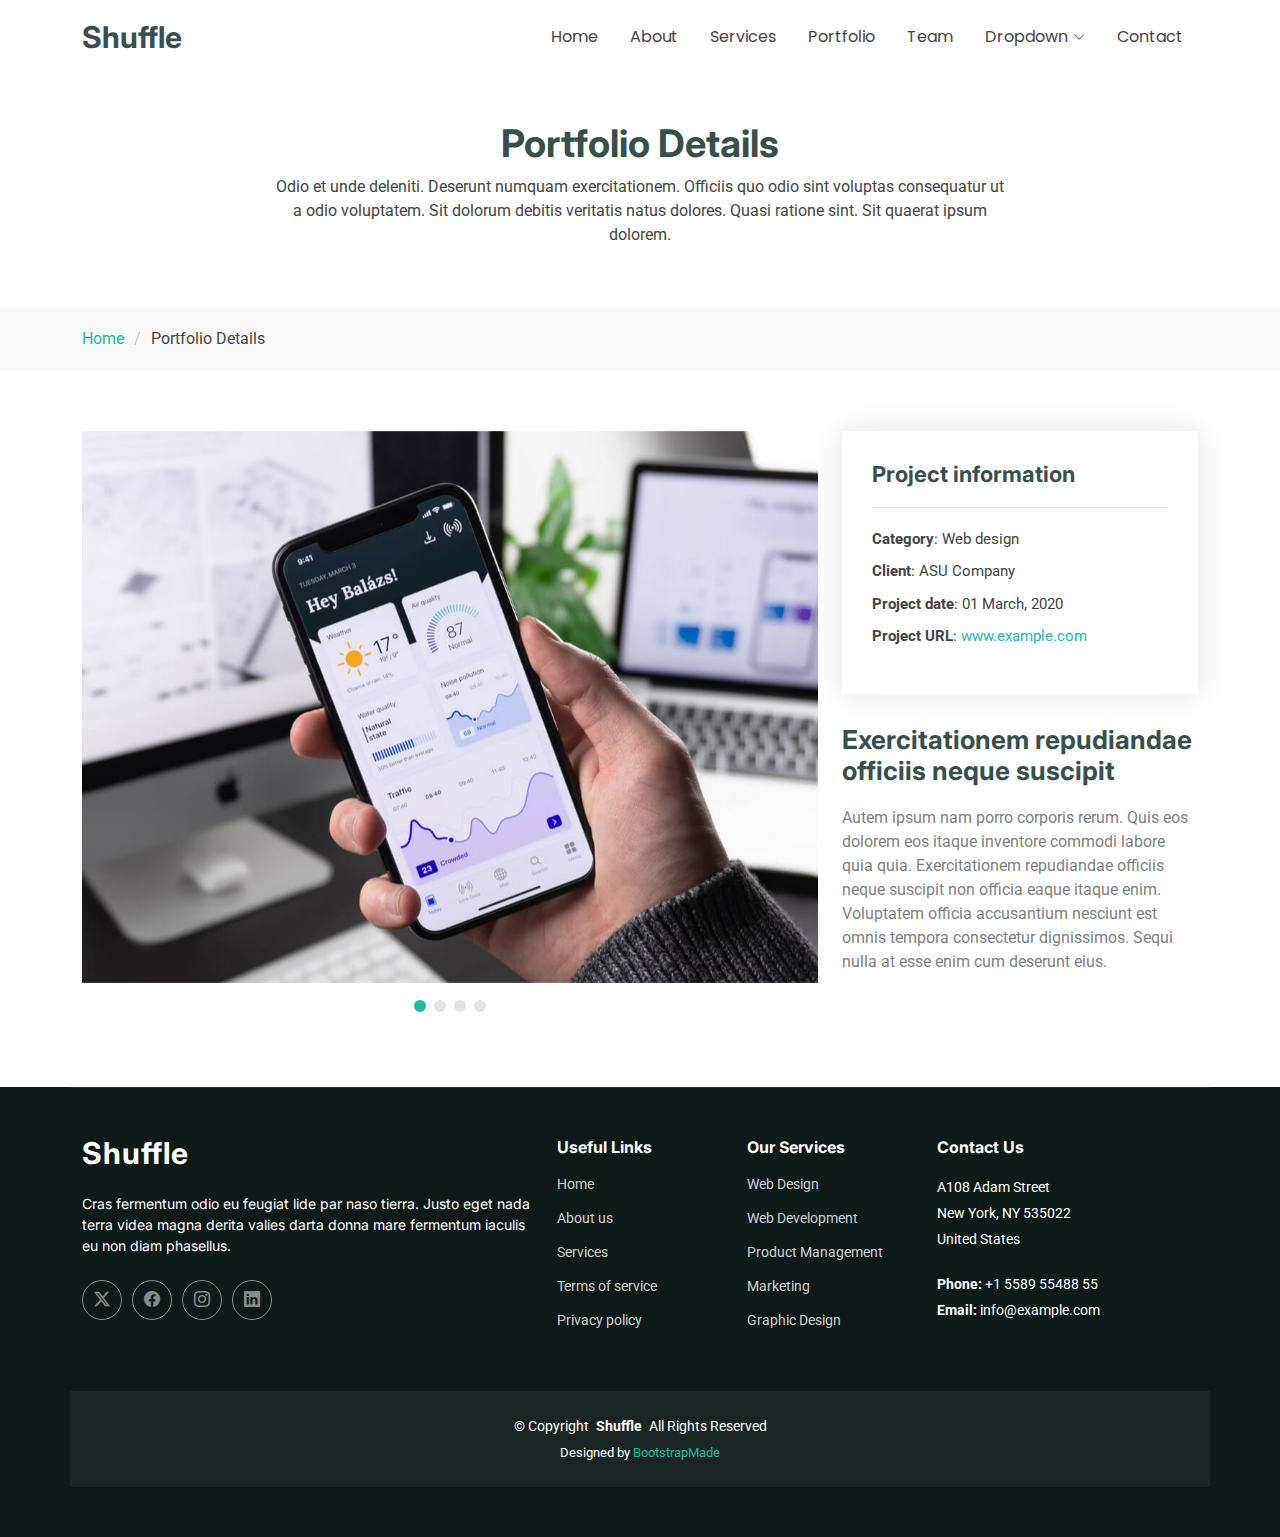
<file: Shuffle/portfolio-details.html>
<!DOCTYPE html>
<html lang="en">

<head>
  <meta charset="utf-8">
  <meta content="width=device-width, initial-scale=1.0" name="viewport">
  <title>Portfolio Details - Shuffle Bootstrap Template</title>
  <meta name="description" content="">
  <meta name="keywords" content="">

  <!-- Favicons -->
  <link href="assets/img/favicon.png" rel="icon">
  <link href="assets/img/apple-touch-icon.png" rel="apple-touch-icon">

  <!-- Fonts -->
  <link href="https://fonts.googleapis.com" rel="preconnect">
  <link href="https://fonts.gstatic.com" rel="preconnect" crossorigin>
  <link href="https://fonts.googleapis.com/css2?family=Roboto:ital,wght@0,100;0,300;0,400;0,500;0,700;0,900;1,100;1,300;1,400;1,500;1,700;1,900&family=Poppins:ital,wght@0,100;0,200;0,300;0,400;0,500;0,600;0,700;0,800;0,900;1,100;1,200;1,300;1,400;1,500;1,600;1,700;1,800;1,900&family=Inter:wght@100;200;300;400;500;600;700;800;900&display=swap" rel="stylesheet">

  <!-- Vendor CSS Files -->
  <link href="assets/vendor/bootstrap/css/bootstrap.min.css" rel="stylesheet">
  <link href="assets/vendor/bootstrap-icons/bootstrap-icons.css" rel="stylesheet">
  <link href="assets/vendor/aos/aos.css" rel="stylesheet">
  <link href="assets/vendor/glightbox/css/glightbox.min.css" rel="stylesheet">
  <link href="assets/vendor/swiper/swiper-bundle.min.css" rel="stylesheet">

  <!-- Main CSS File -->
  <link href="assets/css/main.css" rel="stylesheet">

  <!-- =======================================================
  * Template Name: Shuffle
  * Template URL: https://bootstrapmade.com/bootstrap-3-one-page-template-free-shuffle/
  * Updated: Aug 07 2024 with Bootstrap v5.3.3
  * Author: BootstrapMade.com
  * License: https://bootstrapmade.com/license/
  ======================================================== -->
</head>

<body class="portfolio-details-page">

  <header id="header" class="header d-flex align-items-center fixed-top">
    <div class="container-fluid container-xl position-relative d-flex align-items-center justify-content-between">

      <a href="index.html" class="logo d-flex align-items-center">
        <!-- Uncomment the line below if you also wish to use an image logo -->
        <!-- <img src="assets/img/logo.png" alt=""> -->
        <h1 class="sitename">Shuffle</h1>
      </a>

      <nav id="navmenu" class="navmenu">
        <ul>
          <li><a href="#hero">Home</a></li>
          <li><a href="#about">About</a></li>
          <li><a href="#services">Services</a></li>
          <li><a href="#portfolio">Portfolio</a></li>
          <li><a href="#team">Team</a></li>
          <li class="dropdown"><a href="#"><span>Dropdown</span> <i class="bi bi-chevron-down toggle-dropdown"></i></a>
            <ul>
              <li><a href="#">Dropdown 1</a></li>
              <li class="dropdown"><a href="#"><span>Deep Dropdown</span> <i class="bi bi-chevron-down toggle-dropdown"></i></a>
                <ul>
                  <li><a href="#">Deep Dropdown 1</a></li>
                  <li><a href="#">Deep Dropdown 2</a></li>
                  <li><a href="#">Deep Dropdown 3</a></li>
                  <li><a href="#">Deep Dropdown 4</a></li>
                  <li><a href="#">Deep Dropdown 5</a></li>
                </ul>
              </li>
              <li><a href="#">Dropdown 2</a></li>
              <li><a href="#">Dropdown 3</a></li>
              <li><a href="#">Dropdown 4</a></li>
            </ul>
          </li>
          <li><a href="#contact">Contact</a></li>
        </ul>
        <i class="mobile-nav-toggle d-xl-none bi bi-list"></i>
      </nav>

    </div>
  </header>

  <main class="main">

    <!-- Page Title -->
    <div class="page-title">
      <div class="heading">
        <div class="container">
          <div class="row d-flex justify-content-center text-center">
            <div class="col-lg-8">
              <h1 class="heading-title">Portfolio Details</h1>
              <p class="mb-0">
                Odio et unde deleniti. Deserunt numquam exercitationem. Officiis quo
                odio sint voluptas consequatur ut a odio voluptatem. Sit dolorum
                debitis veritatis natus dolores. Quasi ratione sint. Sit quaerat
                ipsum dolorem.
              </p>
            </div>
          </div>
        </div>
      </div>
      <nav class="breadcrumbs">
        <div class="container">
          <ol>
            <li><a href="index.html">Home</a></li>
            <li class="current">Portfolio Details</li>
          </ol>
        </div>
      </nav>
    </div><!-- End Page Title -->

    <!-- Portfolio Details Section -->
    <section id="portfolio-details" class="portfolio-details section">

      <div class="container" data-aos="fade-up" data-aos-delay="100">

        <div class="row gy-4">

          <div class="col-lg-8">
            <div class="portfolio-details-slider swiper init-swiper">

              <script type="application/json" class="swiper-config">
                {
                  "loop": true,
                  "speed": 600,
                  "autoplay": {
                    "delay": 5000
                  },
                  "slidesPerView": "auto",
                  "pagination": {
                    "el": ".swiper-pagination",
                    "type": "bullets",
                    "clickable": true
                  }
                }
              </script>

              <div class="swiper-wrapper align-items-center">

                <div class="swiper-slide">
                  <img src="assets/img/portfolio/app-1.jpg" alt="">
                </div>

                <div class="swiper-slide">
                  <img src="assets/img/portfolio/product-1.jpg" alt="">
                </div>

                <div class="swiper-slide">
                  <img src="assets/img/portfolio/branding-1.jpg" alt="">
                </div>

                <div class="swiper-slide">
                  <img src="assets/img/portfolio/books-1.jpg" alt="">
                </div>

              </div>
              <div class="swiper-pagination"></div>
            </div>
          </div>

          <div class="col-lg-4">
            <div class="portfolio-info" data-aos="fade-up" data-aos-delay="200">
              <h3>Project information</h3>
              <ul>
                <li><strong>Category</strong>: Web design</li>
                <li><strong>Client</strong>: ASU Company</li>
                <li><strong>Project date</strong>: 01 March, 2020</li>
                <li><strong>Project URL</strong>: <a href="#">www.example.com</a></li>
              </ul>
            </div>
            <div class="portfolio-description" data-aos="fade-up" data-aos-delay="300">
              <h2>Exercitationem repudiandae officiis neque suscipit</h2>
              <p>
                Autem ipsum nam porro corporis rerum. Quis eos dolorem eos itaque inventore commodi labore quia quia. Exercitationem repudiandae officiis neque suscipit non officia eaque itaque enim. Voluptatem officia accusantium nesciunt est omnis tempora consectetur dignissimos. Sequi nulla at esse enim cum deserunt eius.
              </p>
            </div>
          </div>

        </div>

      </div>

    </section><!-- /Portfolio Details Section -->

  </main>

  <footer id="footer" class="footer dark-background">

    <div class="container footer-top">
      <div class="row gy-4">
        <div class="col-lg-5 col-md-12 footer-about">
          <a href="index.html" class="logo d-flex align-items-center">
            <span class="sitename">Shuffle</span>
          </a>
          <p>Cras fermentum odio eu feugiat lide par naso tierra. Justo eget nada terra videa magna derita valies darta donna mare fermentum iaculis eu non diam phasellus.</p>
          <div class="social-links d-flex mt-4">
            <a href=""><i class="bi bi-twitter-x"></i></a>
            <a href=""><i class="bi bi-facebook"></i></a>
            <a href=""><i class="bi bi-instagram"></i></a>
            <a href=""><i class="bi bi-linkedin"></i></a>
          </div>
        </div>

        <div class="col-lg-2 col-6 footer-links">
          <h4>Useful Links</h4>
          <ul>
            <li><a href="#">Home</a></li>
            <li><a href="#">About us</a></li>
            <li><a href="#">Services</a></li>
            <li><a href="#">Terms of service</a></li>
            <li><a href="#">Privacy policy</a></li>
          </ul>
        </div>

        <div class="col-lg-2 col-6 footer-links">
          <h4>Our Services</h4>
          <ul>
            <li><a href="#">Web Design</a></li>
            <li><a href="#">Web Development</a></li>
            <li><a href="#">Product Management</a></li>
            <li><a href="#">Marketing</a></li>
            <li><a href="#">Graphic Design</a></li>
          </ul>
        </div>

        <div class="col-lg-3 col-md-12 footer-contact text-center text-md-start">
          <h4>Contact Us</h4>
          <p>A108 Adam Street</p>
          <p>New York, NY 535022</p>
          <p>United States</p>
          <p class="mt-4"><strong>Phone:</strong> <span>+1 5589 55488 55</span></p>
          <p><strong>Email:</strong> <span>info@example.com</span></p>
        </div>

      </div>
    </div>

    <div class="container copyright text-center mt-4">
      <p>© <span>Copyright</span> <strong class="px-1 sitename">Shuffle</strong> <span>All Rights Reserved</span></p>
      <div class="credits">
        <!-- All the links in the footer should remain intact. -->
        <!-- You can delete the links only if you've purchased the pro version. -->
        <!-- Licensing information: https://bootstrapmade.com/license/ -->
        <!-- Purchase the pro version with working PHP/AJAX contact form: [buy-url] -->
        Designed by <a href="https://bootstrapmade.com/">BootstrapMade</a>
      </div>
    </div>

  </footer>

  <!-- Scroll Top -->
  <a href="#" id="scroll-top" class="scroll-top d-flex align-items-center justify-content-center"><i class="bi bi-arrow-up-short"></i></a>

  <!-- Preloader -->
  <div id="preloader"></div>

  <!-- Vendor JS Files -->
  <script src="assets/vendor/bootstrap/js/bootstrap.bundle.min.js"></script>
  <script src="assets/vendor/php-email-form/validate.js"></script>
  <script src="assets/vendor/aos/aos.js"></script>
  <script src="assets/vendor/purecounter/purecounter_vanilla.js"></script>
  <script src="assets/vendor/glightbox/js/glightbox.min.js"></script>
  <script src="assets/vendor/imagesloaded/imagesloaded.pkgd.min.js"></script>
  <script src="assets/vendor/isotope-layout/isotope.pkgd.min.js"></script>
  <script src="assets/vendor/swiper/swiper-bundle.min.js"></script>

  <!-- Main JS File -->
  <script src="assets/js/main.js"></script>

</body>

</html>
</file>
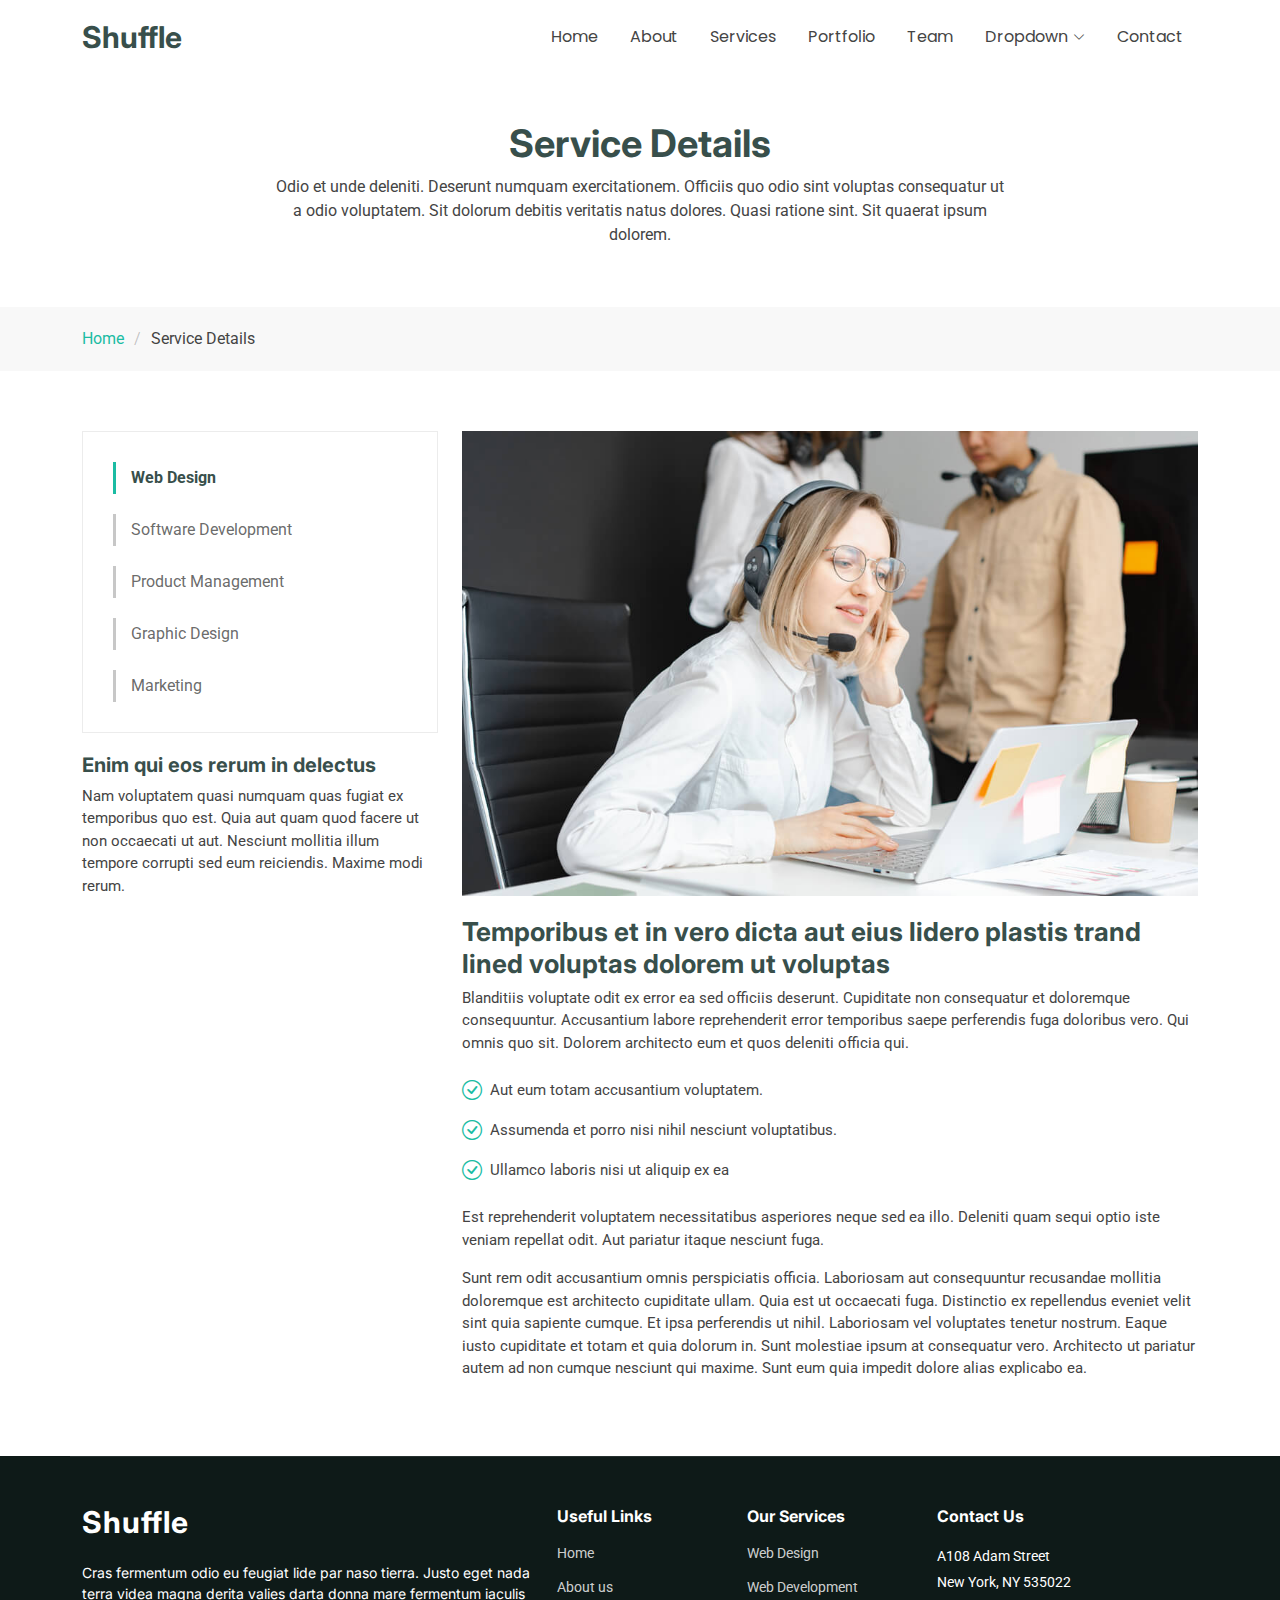
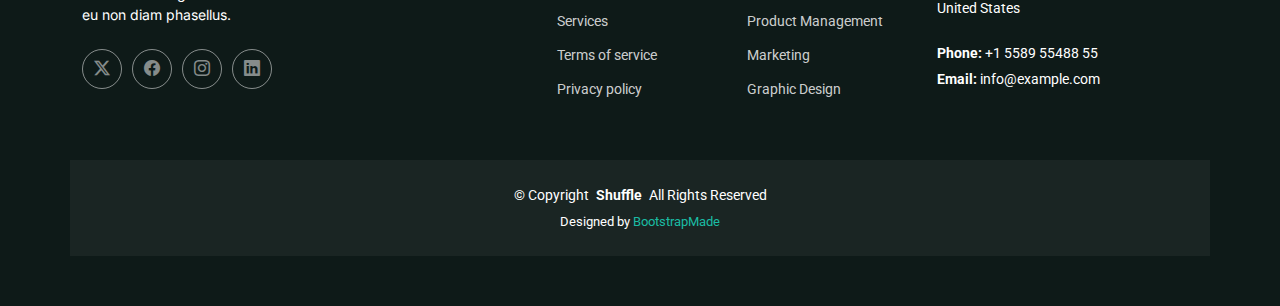
<file: Shuffle/service-details.html>
<!DOCTYPE html>
<html lang="en">

<head>
  <meta charset="utf-8">
  <meta content="width=device-width, initial-scale=1.0" name="viewport">
  <title>Service Details - Shuffle Bootstrap Template</title>
  <meta name="description" content="">
  <meta name="keywords" content="">

  <!-- Favicons -->
  <link href="assets/img/favicon.png" rel="icon">
  <link href="assets/img/apple-touch-icon.png" rel="apple-touch-icon">

  <!-- Fonts -->
  <link href="https://fonts.googleapis.com" rel="preconnect">
  <link href="https://fonts.gstatic.com" rel="preconnect" crossorigin>
  <link href="https://fonts.googleapis.com/css2?family=Roboto:ital,wght@0,100;0,300;0,400;0,500;0,700;0,900;1,100;1,300;1,400;1,500;1,700;1,900&family=Poppins:ital,wght@0,100;0,200;0,300;0,400;0,500;0,600;0,700;0,800;0,900;1,100;1,200;1,300;1,400;1,500;1,600;1,700;1,800;1,900&family=Inter:wght@100;200;300;400;500;600;700;800;900&display=swap" rel="stylesheet">

  <!-- Vendor CSS Files -->
  <link href="assets/vendor/bootstrap/css/bootstrap.min.css" rel="stylesheet">
  <link href="assets/vendor/bootstrap-icons/bootstrap-icons.css" rel="stylesheet">
  <link href="assets/vendor/aos/aos.css" rel="stylesheet">
  <link href="assets/vendor/glightbox/css/glightbox.min.css" rel="stylesheet">
  <link href="assets/vendor/swiper/swiper-bundle.min.css" rel="stylesheet">

  <!-- Main CSS File -->
  <link href="assets/css/main.css" rel="stylesheet">

  <!-- =======================================================
  * Template Name: Shuffle
  * Template URL: https://bootstrapmade.com/bootstrap-3-one-page-template-free-shuffle/
  * Updated: Aug 07 2024 with Bootstrap v5.3.3
  * Author: BootstrapMade.com
  * License: https://bootstrapmade.com/license/
  ======================================================== -->
</head>

<body class="service-details-page">

  <header id="header" class="header d-flex align-items-center fixed-top">
    <div class="container-fluid container-xl position-relative d-flex align-items-center justify-content-between">

      <a href="index.html" class="logo d-flex align-items-center">
        <!-- Uncomment the line below if you also wish to use an image logo -->
        <!-- <img src="assets/img/logo.png" alt=""> -->
        <h1 class="sitename">Shuffle</h1>
      </a>

      <nav id="navmenu" class="navmenu">
        <ul>
          <li><a href="#hero">Home</a></li>
          <li><a href="#about">About</a></li>
          <li><a href="#services">Services</a></li>
          <li><a href="#portfolio">Portfolio</a></li>
          <li><a href="#team">Team</a></li>
          <li class="dropdown"><a href="#"><span>Dropdown</span> <i class="bi bi-chevron-down toggle-dropdown"></i></a>
            <ul>
              <li><a href="#">Dropdown 1</a></li>
              <li class="dropdown"><a href="#"><span>Deep Dropdown</span> <i class="bi bi-chevron-down toggle-dropdown"></i></a>
                <ul>
                  <li><a href="#">Deep Dropdown 1</a></li>
                  <li><a href="#">Deep Dropdown 2</a></li>
                  <li><a href="#">Deep Dropdown 3</a></li>
                  <li><a href="#">Deep Dropdown 4</a></li>
                  <li><a href="#">Deep Dropdown 5</a></li>
                </ul>
              </li>
              <li><a href="#">Dropdown 2</a></li>
              <li><a href="#">Dropdown 3</a></li>
              <li><a href="#">Dropdown 4</a></li>
            </ul>
          </li>
          <li><a href="#contact">Contact</a></li>
        </ul>
        <i class="mobile-nav-toggle d-xl-none bi bi-list"></i>
      </nav>

    </div>
  </header>

  <main class="main">

    <!-- Page Title -->
    <div class="page-title">
      <div class="heading">
        <div class="container">
          <div class="row d-flex justify-content-center text-center">
            <div class="col-lg-8">
              <h1 class="heading-title">Service Details</h1>
              <p class="mb-0">
                Odio et unde deleniti. Deserunt numquam exercitationem. Officiis quo
                odio sint voluptas consequatur ut a odio voluptatem. Sit dolorum
                debitis veritatis natus dolores. Quasi ratione sint. Sit quaerat
                ipsum dolorem.
              </p>
            </div>
          </div>
        </div>
      </div>
      <nav class="breadcrumbs">
        <div class="container">
          <ol>
            <li><a href="index.html">Home</a></li>
            <li class="current">Service Details</li>
          </ol>
        </div>
      </nav>
    </div><!-- End Page Title -->

    <!-- Service Details Section -->
    <section id="service-details" class="service-details section">

      <div class="container">

        <div class="row gy-4">

          <div class="col-lg-4" data-aos="fade-up" data-aos-delay="100">
            <div class="services-list">
              <a href="#" class="active">Web Design</a>
              <a href="#">Software Development</a>
              <a href="#">Product Management</a>
              <a href="#">Graphic Design</a>
              <a href="#">Marketing</a>
            </div>

            <h4>Enim qui eos rerum in delectus</h4>
            <p>Nam voluptatem quasi numquam quas fugiat ex temporibus quo est. Quia aut quam quod facere ut non occaecati ut aut. Nesciunt mollitia illum tempore corrupti sed eum reiciendis. Maxime modi rerum.</p>
          </div>

          <div class="col-lg-8" data-aos="fade-up" data-aos-delay="200">
            <img src="assets/img/services.jpg" alt="" class="img-fluid services-img">
            <h3>Temporibus et in vero dicta aut eius lidero plastis trand lined voluptas dolorem ut voluptas</h3>
            <p>
              Blanditiis voluptate odit ex error ea sed officiis deserunt. Cupiditate non consequatur et doloremque consequuntur. Accusantium labore reprehenderit error temporibus saepe perferendis fuga doloribus vero. Qui omnis quo sit. Dolorem architecto eum et quos deleniti officia qui.
            </p>
            <ul>
              <li><i class="bi bi-check-circle"></i> <span>Aut eum totam accusantium voluptatem.</span></li>
              <li><i class="bi bi-check-circle"></i> <span>Assumenda et porro nisi nihil nesciunt voluptatibus.</span></li>
              <li><i class="bi bi-check-circle"></i> <span>Ullamco laboris nisi ut aliquip ex ea</span></li>
            </ul>
            <p>
              Est reprehenderit voluptatem necessitatibus asperiores neque sed ea illo. Deleniti quam sequi optio iste veniam repellat odit. Aut pariatur itaque nesciunt fuga.
            </p>
            <p>
              Sunt rem odit accusantium omnis perspiciatis officia. Laboriosam aut consequuntur recusandae mollitia doloremque est architecto cupiditate ullam. Quia est ut occaecati fuga. Distinctio ex repellendus eveniet velit sint quia sapiente cumque. Et ipsa perferendis ut nihil. Laboriosam vel voluptates tenetur nostrum. Eaque iusto cupiditate et totam et quia dolorum in. Sunt molestiae ipsum at consequatur vero. Architecto ut pariatur autem ad non cumque nesciunt qui maxime. Sunt eum quia impedit dolore alias explicabo ea.
            </p>
          </div>

        </div>

      </div>

    </section><!-- /Service Details Section -->

  </main>

  <footer id="footer" class="footer dark-background">

    <div class="container footer-top">
      <div class="row gy-4">
        <div class="col-lg-5 col-md-12 footer-about">
          <a href="index.html" class="logo d-flex align-items-center">
            <span class="sitename">Shuffle</span>
          </a>
          <p>Cras fermentum odio eu feugiat lide par naso tierra. Justo eget nada terra videa magna derita valies darta donna mare fermentum iaculis eu non diam phasellus.</p>
          <div class="social-links d-flex mt-4">
            <a href=""><i class="bi bi-twitter-x"></i></a>
            <a href=""><i class="bi bi-facebook"></i></a>
            <a href=""><i class="bi bi-instagram"></i></a>
            <a href=""><i class="bi bi-linkedin"></i></a>
          </div>
        </div>

        <div class="col-lg-2 col-6 footer-links">
          <h4>Useful Links</h4>
          <ul>
            <li><a href="#">Home</a></li>
            <li><a href="#">About us</a></li>
            <li><a href="#">Services</a></li>
            <li><a href="#">Terms of service</a></li>
            <li><a href="#">Privacy policy</a></li>
          </ul>
        </div>

        <div class="col-lg-2 col-6 footer-links">
          <h4>Our Services</h4>
          <ul>
            <li><a href="#">Web Design</a></li>
            <li><a href="#">Web Development</a></li>
            <li><a href="#">Product Management</a></li>
            <li><a href="#">Marketing</a></li>
            <li><a href="#">Graphic Design</a></li>
          </ul>
        </div>

        <div class="col-lg-3 col-md-12 footer-contact text-center text-md-start">
          <h4>Contact Us</h4>
          <p>A108 Adam Street</p>
          <p>New York, NY 535022</p>
          <p>United States</p>
          <p class="mt-4"><strong>Phone:</strong> <span>+1 5589 55488 55</span></p>
          <p><strong>Email:</strong> <span>info@example.com</span></p>
        </div>

      </div>
    </div>

    <div class="container copyright text-center mt-4">
      <p>© <span>Copyright</span> <strong class="px-1 sitename">Shuffle</strong> <span>All Rights Reserved</span></p>
      <div class="credits">
        <!-- All the links in the footer should remain intact. -->
        <!-- You can delete the links only if you've purchased the pro version. -->
        <!-- Licensing information: https://bootstrapmade.com/license/ -->
        <!-- Purchase the pro version with working PHP/AJAX contact form: [buy-url] -->
        Designed by <a href="https://bootstrapmade.com/">BootstrapMade</a>
      </div>
    </div>

  </footer>

  <!-- Scroll Top -->
  <a href="#" id="scroll-top" class="scroll-top d-flex align-items-center justify-content-center"><i class="bi bi-arrow-up-short"></i></a>

  <!-- Preloader -->
  <div id="preloader"></div>

  <!-- Vendor JS Files -->
  <script src="assets/vendor/bootstrap/js/bootstrap.bundle.min.js"></script>
  <script src="assets/vendor/php-email-form/validate.js"></script>
  <script src="assets/vendor/aos/aos.js"></script>
  <script src="assets/vendor/purecounter/purecounter_vanilla.js"></script>
  <script src="assets/vendor/glightbox/js/glightbox.min.js"></script>
  <script src="assets/vendor/imagesloaded/imagesloaded.pkgd.min.js"></script>
  <script src="assets/vendor/isotope-layout/isotope.pkgd.min.js"></script>
  <script src="assets/vendor/swiper/swiper-bundle.min.js"></script>

  <!-- Main JS File -->
  <script src="assets/js/main.js"></script>

</body>

</html>
</file>
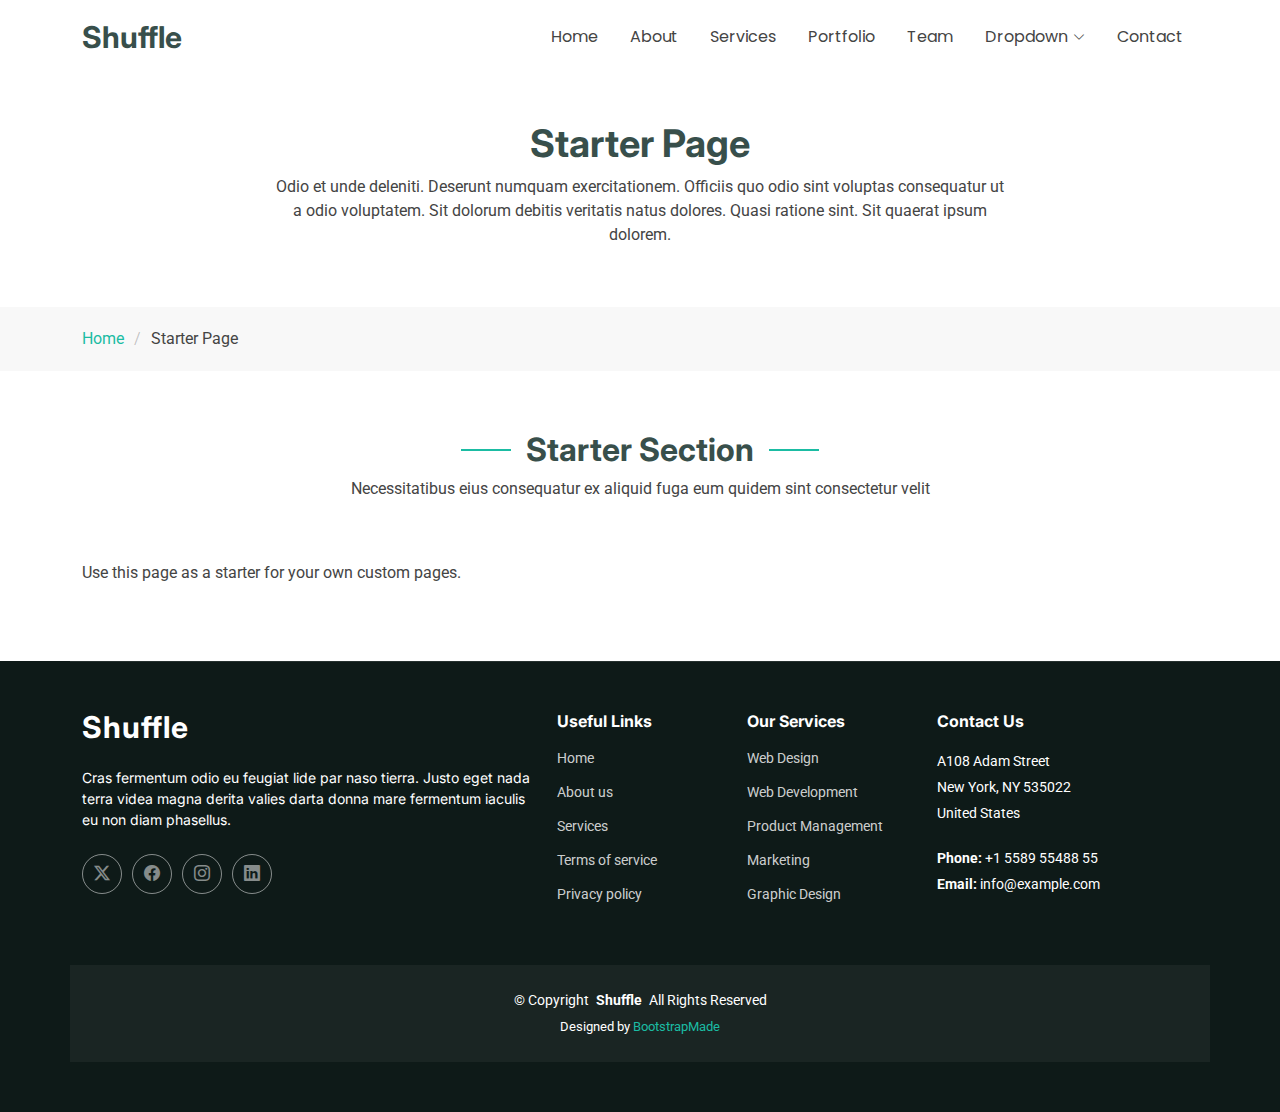
<file: Shuffle/starter-page.html>
<!DOCTYPE html>
<html lang="en">

<head>
  <meta charset="utf-8">
  <meta content="width=device-width, initial-scale=1.0" name="viewport">
  <title>Starter Page - Shuffle Bootstrap Template</title>
  <meta name="description" content="">
  <meta name="keywords" content="">

  <!-- Favicons -->
  <link href="assets/img/favicon.png" rel="icon">
  <link href="assets/img/apple-touch-icon.png" rel="apple-touch-icon">

  <!-- Fonts -->
  <link href="https://fonts.googleapis.com" rel="preconnect">
  <link href="https://fonts.gstatic.com" rel="preconnect" crossorigin>
  <link href="https://fonts.googleapis.com/css2?family=Roboto:ital,wght@0,100;0,300;0,400;0,500;0,700;0,900;1,100;1,300;1,400;1,500;1,700;1,900&family=Poppins:ital,wght@0,100;0,200;0,300;0,400;0,500;0,600;0,700;0,800;0,900;1,100;1,200;1,300;1,400;1,500;1,600;1,700;1,800;1,900&family=Inter:wght@100;200;300;400;500;600;700;800;900&display=swap" rel="stylesheet">

  <!-- Vendor CSS Files -->
  <link href="assets/vendor/bootstrap/css/bootstrap.min.css" rel="stylesheet">
  <link href="assets/vendor/bootstrap-icons/bootstrap-icons.css" rel="stylesheet">
  <link href="assets/vendor/aos/aos.css" rel="stylesheet">
  <link href="assets/vendor/glightbox/css/glightbox.min.css" rel="stylesheet">
  <link href="assets/vendor/swiper/swiper-bundle.min.css" rel="stylesheet">

  <!-- Main CSS File -->
  <link href="assets/css/main.css" rel="stylesheet">

  <!-- =======================================================
  * Template Name: Shuffle
  * Template URL: https://bootstrapmade.com/bootstrap-3-one-page-template-free-shuffle/
  * Updated: Aug 07 2024 with Bootstrap v5.3.3
  * Author: BootstrapMade.com
  * License: https://bootstrapmade.com/license/
  ======================================================== -->
</head>

<body class="starter-page-page">

  <header id="header" class="header d-flex align-items-center fixed-top">
    <div class="container-fluid container-xl position-relative d-flex align-items-center justify-content-between">

      <a href="index.html" class="logo d-flex align-items-center">
        <!-- Uncomment the line below if you also wish to use an image logo -->
        <!-- <img src="assets/img/logo.png" alt=""> -->
        <h1 class="sitename">Shuffle</h1>
      </a>

      <nav id="navmenu" class="navmenu">
        <ul>
          <li><a href="#hero">Home</a></li>
          <li><a href="#about">About</a></li>
          <li><a href="#services">Services</a></li>
          <li><a href="#portfolio">Portfolio</a></li>
          <li><a href="#team">Team</a></li>
          <li class="dropdown"><a href="#"><span>Dropdown</span> <i class="bi bi-chevron-down toggle-dropdown"></i></a>
            <ul>
              <li><a href="#">Dropdown 1</a></li>
              <li class="dropdown"><a href="#"><span>Deep Dropdown</span> <i class="bi bi-chevron-down toggle-dropdown"></i></a>
                <ul>
                  <li><a href="#">Deep Dropdown 1</a></li>
                  <li><a href="#">Deep Dropdown 2</a></li>
                  <li><a href="#">Deep Dropdown 3</a></li>
                  <li><a href="#">Deep Dropdown 4</a></li>
                  <li><a href="#">Deep Dropdown 5</a></li>
                </ul>
              </li>
              <li><a href="#">Dropdown 2</a></li>
              <li><a href="#">Dropdown 3</a></li>
              <li><a href="#">Dropdown 4</a></li>
            </ul>
          </li>
          <li><a href="#contact">Contact</a></li>
        </ul>
        <i class="mobile-nav-toggle d-xl-none bi bi-list"></i>
      </nav>

    </div>
  </header>

  <main class="main">

    <!-- Page Title -->
    <div class="page-title">
      <div class="heading">
        <div class="container">
          <div class="row d-flex justify-content-center text-center">
            <div class="col-lg-8">
              <h1 class="heading-title">Starter Page</h1>
              <p class="mb-0">
                Odio et unde deleniti. Deserunt numquam exercitationem. Officiis quo
                odio sint voluptas consequatur ut a odio voluptatem. Sit dolorum
                debitis veritatis natus dolores. Quasi ratione sint. Sit quaerat
                ipsum dolorem.
              </p>
            </div>
          </div>
        </div>
      </div>
      <nav class="breadcrumbs">
        <div class="container">
          <ol>
            <li><a href="index.html">Home</a></li>
            <li class="current">Starter Page</li>
          </ol>
        </div>
      </nav>
    </div><!-- End Page Title -->

    <!-- Starter Section Section -->
    <section id="starter-section" class="starter-section section">

      <!-- Section Title -->
      <div class="container section-title" data-aos="fade-up">
        <h2>Starter Section</h2>
        <p>Necessitatibus eius consequatur ex aliquid fuga eum quidem sint consectetur velit</p>
      </div><!-- End Section Title -->

      <div class="container" data-aos="fade-up">
        <p>Use this page as a starter for your own custom pages.</p>
      </div>

    </section><!-- /Starter Section Section -->

  </main>

  <footer id="footer" class="footer dark-background">

    <div class="container footer-top">
      <div class="row gy-4">
        <div class="col-lg-5 col-md-12 footer-about">
          <a href="index.html" class="logo d-flex align-items-center">
            <span class="sitename">Shuffle</span>
          </a>
          <p>Cras fermentum odio eu feugiat lide par naso tierra. Justo eget nada terra videa magna derita valies darta donna mare fermentum iaculis eu non diam phasellus.</p>
          <div class="social-links d-flex mt-4">
            <a href=""><i class="bi bi-twitter-x"></i></a>
            <a href=""><i class="bi bi-facebook"></i></a>
            <a href=""><i class="bi bi-instagram"></i></a>
            <a href=""><i class="bi bi-linkedin"></i></a>
          </div>
        </div>

        <div class="col-lg-2 col-6 footer-links">
          <h4>Useful Links</h4>
          <ul>
            <li><a href="#">Home</a></li>
            <li><a href="#">About us</a></li>
            <li><a href="#">Services</a></li>
            <li><a href="#">Terms of service</a></li>
            <li><a href="#">Privacy policy</a></li>
          </ul>
        </div>

        <div class="col-lg-2 col-6 footer-links">
          <h4>Our Services</h4>
          <ul>
            <li><a href="#">Web Design</a></li>
            <li><a href="#">Web Development</a></li>
            <li><a href="#">Product Management</a></li>
            <li><a href="#">Marketing</a></li>
            <li><a href="#">Graphic Design</a></li>
          </ul>
        </div>

        <div class="col-lg-3 col-md-12 footer-contact text-center text-md-start">
          <h4>Contact Us</h4>
          <p>A108 Adam Street</p>
          <p>New York, NY 535022</p>
          <p>United States</p>
          <p class="mt-4"><strong>Phone:</strong> <span>+1 5589 55488 55</span></p>
          <p><strong>Email:</strong> <span>info@example.com</span></p>
        </div>

      </div>
    </div>

    <div class="container copyright text-center mt-4">
      <p>© <span>Copyright</span> <strong class="px-1 sitename">Shuffle</strong> <span>All Rights Reserved</span></p>
      <div class="credits">
        <!-- All the links in the footer should remain intact. -->
        <!-- You can delete the links only if you've purchased the pro version. -->
        <!-- Licensing information: https://bootstrapmade.com/license/ -->
        <!-- Purchase the pro version with working PHP/AJAX contact form: [buy-url] -->
        Designed by <a href="https://bootstrapmade.com/">BootstrapMade</a>
      </div>
    </div>

  </footer>

  <!-- Scroll Top -->
  <a href="#" id="scroll-top" class="scroll-top d-flex align-items-center justify-content-center"><i class="bi bi-arrow-up-short"></i></a>

  <!-- Preloader -->
  <div id="preloader"></div>

  <!-- Vendor JS Files -->
  <script src="assets/vendor/bootstrap/js/bootstrap.bundle.min.js"></script>
  <script src="assets/vendor/php-email-form/validate.js"></script>
  <script src="assets/vendor/aos/aos.js"></script>
  <script src="assets/vendor/purecounter/purecounter_vanilla.js"></script>
  <script src="assets/vendor/glightbox/js/glightbox.min.js"></script>
  <script src="assets/vendor/imagesloaded/imagesloaded.pkgd.min.js"></script>
  <script src="assets/vendor/isotope-layout/isotope.pkgd.min.js"></script>
  <script src="assets/vendor/swiper/swiper-bundle.min.js"></script>

  <!-- Main JS File -->
  <script src="assets/js/main.js"></script>

</body>

</html>
</file>
<file: Shuffle/assets/css/main.css>
/**
* Template Name: Shuffle
* Template URL: https://bootstrapmade.com/bootstrap-3-one-page-template-free-shuffle/
* Updated: Aug 07 2024 with Bootstrap v5.3.3
* Author: BootstrapMade.com
* License: https://bootstrapmade.com/license/
*/

/*--------------------------------------------------------------
# Font & Color Variables
# Help: https://bootstrapmade.com/color-system/
--------------------------------------------------------------*/
/* Fonts */
:root {
  --default-font: "Roboto",  system-ui, -apple-system, "Segoe UI", Roboto, "Helvetica Neue", Arial, "Noto Sans", "Liberation Sans", sans-serif, "Apple Color Emoji", "Segoe UI Emoji", "Segoe UI Symbol", "Noto Color Emoji";
  --heading-font: "Inter",  sans-serif;
  --nav-font: "Poppins",  sans-serif;
}

/* Global Colors - The following color variables are used throughout the website. Updating them here will change the color scheme of the entire website */
:root { 
  --background-color: #ffffff; /* Background color for the entire website, including individual sections */
  --default-color: #444444; /* Default color used for the majority of the text content across the entire website */
  --heading-color: #384f4b; /* Color for headings, subheadings and title throughout the website */
  --accent-color: #1bbca3; /* Accent color that represents your brand on the website. It's used for buttons, links, and other elements that need to stand out */
  --surface-color: #ffffff; /* The surface color is used as a background of boxed elements within sections, such as cards, icon boxes, or other elements that require a visual separation from the global background. */
  --contrast-color: #ffffff; /* Contrast color for text, ensuring readability against backgrounds of accent, heading, or default colors. */
}

/* Nav Menu Colors - The following color variables are used specifically for the navigation menu. They are separate from the global colors to allow for more customization options */
:root {
  --nav-color: #444444;  /* The default color of the main navmenu links */
  --nav-hover-color: #1bbca3; /* Applied to main navmenu links when they are hovered over or active */
  --nav-mobile-background-color: #ffffff; /* Used as the background color for mobile navigation menu */
  --nav-dropdown-background-color: #ffffff; /* Used as the background color for dropdown items that appear when hovering over primary navigation items */
  --nav-dropdown-color: #444444; /* Used for navigation links of the dropdown items in the navigation menu. */
  --nav-dropdown-hover-color: #1bbca3; /* Similar to --nav-hover-color, this color is applied to dropdown navigation links when they are hovered over. */
}

/* Color Presets - These classes override global colors when applied to any section or element, providing reuse of the sam color scheme. */

.light-background {
  --background-color: #f2f5f4;
  --surface-color: #ffffff;
}

.dark-background {
  --background-color: #0e1a18;
  --default-color: #ffffff;
  --heading-color: #ffffff;
  --surface-color: #203b37;
  --contrast-color: #ffffff;
}

/* Smooth scroll */
:root {
  scroll-behavior: smooth;
}

/*--------------------------------------------------------------
# General Styling & Shared Classes
--------------------------------------------------------------*/
body {
  color: var(--default-color);
  background-color: var(--background-color);
  font-family: var(--default-font);
}

a {
  color: var(--accent-color);
  text-decoration: none;
  transition: 0.3s;
}

a:hover {
  color: color-mix(in srgb, var(--accent-color), transparent 25%);
  text-decoration: none;
}

h1,
h2,
h3,
h4,
h5,
h6 {
  color: var(--heading-color);
  font-family: var(--heading-font);
}

/* PHP Email Form Messages
------------------------------*/
.php-email-form .error-message {
  display: none;
  background: #df1529;
  color: #ffffff;
  text-align: left;
  padding: 15px;
  margin-bottom: 24px;
  font-weight: 600;
}

.php-email-form .sent-message {
  display: none;
  color: #ffffff;
  background: #059652;
  text-align: center;
  padding: 15px;
  margin-bottom: 24px;
  font-weight: 600;
}

.php-email-form .loading {
  display: none;
  background: var(--surface-color);
  text-align: center;
  padding: 15px;
  margin-bottom: 24px;
}

.php-email-form .loading:before {
  content: "";
  display: inline-block;
  border-radius: 50%;
  width: 24px;
  height: 24px;
  margin: 0 10px -6px 0;
  border: 3px solid var(--accent-color);
  border-top-color: var(--surface-color);
  animation: php-email-form-loading 1s linear infinite;
}

@keyframes php-email-form-loading {
  0% {
    transform: rotate(0deg);
  }

  100% {
    transform: rotate(360deg);
  }
}

/*--------------------------------------------------------------
# Global Header
--------------------------------------------------------------*/
.header {
  color: var(--default-color);
  background-color: var(--background-color);
  padding: 15px 0;
  transition: all 0.5s;
  z-index: 997;
}

.header .logo {
  line-height: 1;
}

.header .logo img {
  max-height: 32px;
  margin-right: 8px;
}

.header .logo h1 {
  font-size: 30px;
  margin: 0;
  font-weight: 700;
  color: var(--heading-color);
}

.scrolled .header {
  box-shadow: 0px 0 18px rgba(0, 0, 0, 0.1);
}

/*--------------------------------------------------------------
# Navigation Menu
--------------------------------------------------------------*/
/* Desktop Navigation */
@media (min-width: 1200px) {
  .navmenu {
    padding: 0;
  }

  .navmenu ul {
    margin: 0;
    padding: 0;
    display: flex;
    list-style: none;
    align-items: center;
  }

  .navmenu li {
    position: relative;
  }

  .navmenu a,
  .navmenu a:focus {
    color: var(--nav-color);
    padding: 10px 15px;
    margin-left: 2px;
    font-size: 16px;
    font-family: var(--nav-font);
    font-weight: 400;
    display: flex;
    align-items: center;
    justify-content: space-between;
    white-space: nowrap;
    transition: 0.3s;
  }

  .navmenu a i,
  .navmenu a:focus i {
    font-size: 12px;
    line-height: 0;
    margin-left: 5px;
    transition: 0.3s;
  }

  .navmenu li:hover>a,
  .navmenu .active,
  .navmenu .active:focus {
    color: var(--contrast-color);
    background-color: var(--nav-hover-color);
  }

  .navmenu .dropdown ul {
    margin: 0;
    padding: 0;
    background: var(--nav-dropdown-background-color);
    display: block;
    position: absolute;
    visibility: hidden;
    left: 2px;
    top: 130%;
    opacity: 0;
    transition: 0.3s;
    z-index: 99;
    box-shadow: 0px 0px 30px rgba(0, 0, 0, 0.1);
  }

  .navmenu .dropdown ul li {
    min-width: 200px;
  }

  .navmenu .dropdown ul a {
    padding: 10px 20px;
    margin: 0;
    font-size: 15px;
    text-transform: none;
    color: var(--nav-dropdown-color);
  }

  .navmenu .dropdown ul a i {
    font-size: 12px;
  }

  .navmenu .dropdown ul a:hover,
  .navmenu .dropdown ul .active:hover,
  .navmenu .dropdown ul li:hover>a {
    color: var(--contrast-color);
    background-color: var(--nav-hover-color);
  }

  .navmenu .dropdown:hover>ul {
    opacity: 1;
    top: 100%;
    visibility: visible;
  }

  .navmenu .dropdown .dropdown ul {
    top: 0;
    left: -90%;
    visibility: hidden;
  }

  .navmenu .dropdown .dropdown:hover>ul {
    opacity: 1;
    top: 0;
    left: -100%;
    visibility: visible;
  }
}

/* Mobile Navigation */
@media (max-width: 1199px) {
  .mobile-nav-toggle {
    color: var(--nav-color);
    font-size: 28px;
    line-height: 0;
    margin-right: 10px;
    cursor: pointer;
    transition: color 0.3s;
  }

  .navmenu {
    padding: 0;
    z-index: 9997;
  }

  .navmenu ul {
    display: none;
    list-style: none;
    position: absolute;
    inset: 60px 20px 20px 20px;
    padding: 10px 0;
    margin: 0;
    border-radius: 6px;
    background-color: var(--nav-mobile-background-color);
    overflow-y: auto;
    transition: 0.3s;
    z-index: 9998;
    box-shadow: 0px 0px 30px rgba(0, 0, 0, 0.1);
  }

  .navmenu a,
  .navmenu a:focus {
    color: var(--nav-dropdown-color);
    padding: 10px 20px;
    font-family: var(--nav-font);
    font-size: 17px;
    font-weight: 500;
    display: flex;
    align-items: center;
    justify-content: space-between;
    white-space: nowrap;
    transition: 0.3s;
  }

  .navmenu a i,
  .navmenu a:focus i {
    font-size: 12px;
    line-height: 0;
    margin-left: 5px;
    width: 30px;
    height: 30px;
    display: flex;
    align-items: center;
    justify-content: center;
    border-radius: 50%;
    transition: 0.3s;
    background-color: color-mix(in srgb, var(--accent-color), transparent 90%);
  }

  .navmenu a i:hover,
  .navmenu a:focus i:hover {
    background-color: var(--accent-color);
    color: var(--contrast-color);
  }

  .navmenu a:hover,
  .navmenu .active,
  .navmenu .active:focus {
    color: var(--nav-dropdown-hover-color);
  }

  .navmenu .active i,
  .navmenu .active:focus i {
    background-color: var(--accent-color);
    color: var(--contrast-color);
    transform: rotate(180deg);
  }

  .navmenu .dropdown ul {
    position: static;
    display: none;
    z-index: 99;
    padding: 10px 0;
    margin: 10px 20px;
    background-color: var(--nav-dropdown-background-color);
    border: 1px solid color-mix(in srgb, var(--default-color), transparent 90%);
    box-shadow: none;
    transition: all 0.5s ease-in-out;
  }

  .navmenu .dropdown ul ul {
    background-color: rgba(33, 37, 41, 0.1);
  }

  .navmenu .dropdown>.dropdown-active {
    display: block;
    background-color: rgba(33, 37, 41, 0.03);
  }

  .mobile-nav-active {
    overflow: hidden;
  }

  .mobile-nav-active .mobile-nav-toggle {
    color: #fff;
    position: absolute;
    font-size: 32px;
    top: 15px;
    right: 15px;
    margin-right: 0;
    z-index: 9999;
  }

  .mobile-nav-active .navmenu {
    position: fixed;
    overflow: hidden;
    inset: 0;
    background: rgba(33, 37, 41, 0.8);
    transition: 0.3s;
  }

  .mobile-nav-active .navmenu>ul {
    display: block;
  }
}

/*--------------------------------------------------------------
# Global Footer
--------------------------------------------------------------*/
.footer {
  color: var(--default-color);
  background-color: var(--background-color);
  font-size: 14px;
  padding-bottom: 50px;
  position: relative;
}

.footer .footer-top {
  padding-top: 50px;
  border-top: 1px solid color-mix(in srgb, var(--default-color), transparent 90%);
}

.footer .footer-about .logo {
  line-height: 1;
  margin-bottom: 25px;
}

.footer .footer-about .logo img {
  max-height: 40px;
  margin-right: 6px;
}

.footer .footer-about .logo span {
  color: var(--heading-color);
  font-size: 30px;
  font-weight: 700;
  letter-spacing: 1px;
  font-family: var(--heading-font);
}

.footer .footer-about p {
  font-size: 14px;
  font-family: var(--heading-font);
}

.footer .social-links a {
  display: flex;
  align-items: center;
  justify-content: center;
  width: 40px;
  height: 40px;
  border-radius: 50%;
  border: 1px solid color-mix(in srgb, var(--default-color), transparent 50%);
  font-size: 16px;
  color: color-mix(in srgb, var(--default-color), transparent 50%);
  margin-right: 10px;
  transition: 0.3s;
}

.footer .social-links a:hover {
  color: var(--accent-color);
  border-color: var(--accent-color);
}

.footer h4 {
  font-size: 16px;
  font-weight: bold;
  position: relative;
  padding-bottom: 12px;
}

.footer .footer-links {
  margin-bottom: 30px;
}

.footer .footer-links ul {
  list-style: none;
  padding: 0;
  margin: 0;
}

.footer .footer-links ul i {
  padding-right: 2px;
  font-size: 12px;
  line-height: 0;
}

.footer .footer-links ul li {
  padding: 10px 0;
  display: flex;
  align-items: center;
}

.footer .footer-links ul li:first-child {
  padding-top: 0;
}

.footer .footer-links ul a {
  color: color-mix(in srgb, var(--default-color), transparent 20%);
  display: inline-block;
  line-height: 1;
}

.footer .footer-links ul a:hover {
  color: var(--accent-color);
}

.footer .footer-contact p {
  margin-bottom: 5px;
}

.footer .copyright {
  padding-top: 25px;
  padding-bottom: 25px;
  background-color: color-mix(in srgb, var(--default-color), transparent 95%);
}

.footer .copyright p {
  margin-bottom: 0;
}

.footer .credits {
  margin-top: 6px;
  font-size: 13px;
}

/*--------------------------------------------------------------
# Preloader
--------------------------------------------------------------*/
#preloader {
  position: fixed;
  inset: 0;
  z-index: 999999;
  overflow: hidden;
  background: var(--background-color);
  transition: all 0.6s ease-out;
}

#preloader:before {
  content: "";
  position: fixed;
  top: calc(50% - 30px);
  left: calc(50% - 30px);
  border: 6px solid #ffffff;
  border-color: var(--accent-color) transparent var(--accent-color) transparent;
  border-radius: 50%;
  width: 60px;
  height: 60px;
  animation: animate-preloader 1.5s linear infinite;
}

@keyframes animate-preloader {
  0% {
    transform: rotate(0deg);
  }

  100% {
    transform: rotate(360deg);
  }
}

/*--------------------------------------------------------------
# Scroll Top Button
--------------------------------------------------------------*/
.scroll-top {
  position: fixed;
  visibility: hidden;
  opacity: 0;
  right: 15px;
  bottom: 15px;
  z-index: 99999;
  background-color: var(--accent-color);
  width: 40px;
  height: 40px;
  border-radius: 4px;
  transition: all 0.4s;
}

.scroll-top i {
  font-size: 24px;
  color: var(--contrast-color);
  line-height: 0;
}

.scroll-top:hover {
  background-color: color-mix(in srgb, var(--accent-color), transparent 20%);
  color: var(--contrast-color);
}

.scroll-top.active {
  visibility: visible;
  opacity: 1;
}

/*--------------------------------------------------------------
# Disable aos animation delay on mobile devices
--------------------------------------------------------------*/
@media screen and (max-width: 768px) {
  [data-aos-delay] {
    transition-delay: 0 !important;
  }
}

/*--------------------------------------------------------------
# Global Page Titles & Breadcrumbs
--------------------------------------------------------------*/
.page-title {
  color: var(--default-color);
  background-color: var(--background-color);
  position: relative;
}

.page-title .heading {
  padding: 120px 0 60px 0;
  border-top: 1px solid color-mix(in srgb, var(--default-color), transparent 90%);
}

.page-title .heading h1 {
  font-size: 38px;
  font-weight: 700;
}

.page-title nav {
  background-color: color-mix(in srgb, var(--default-color), transparent 96%);
  padding: 20px 0;
}

.page-title nav ol {
  display: flex;
  flex-wrap: wrap;
  list-style: none;
  padding: 0;
  margin: 0;
  font-size: 16px;
  font-weight: 400;
}

.page-title nav ol li+li {
  padding-left: 10px;
}

.page-title nav ol li+li::before {
  content: "/";
  display: inline-block;
  padding-right: 10px;
  color: color-mix(in srgb, var(--default-color), transparent 70%);
}

/*--------------------------------------------------------------
# Global Sections
--------------------------------------------------------------*/
section,
.section {
  color: var(--default-color);
  background-color: var(--background-color);
  padding: 60px 0;
  scroll-margin-top: 74px;
  overflow: clip;
}

@media (max-width: 1199px) {

  section,
  .section {
    scroll-margin-top: 66px;
  }
}

/*--------------------------------------------------------------
# Global Section Titles
--------------------------------------------------------------*/
.section-title {
  text-align: center;
  padding-bottom: 60px;
  position: relative;
}

.section-title h2 {
  font-size: 32px;
  font-weight: 700;
  position: relative;
}

.section-title h2:before,
.section-title h2:after {
  content: "";
  width: 50px;
  height: 2px;
  background: var(--accent-color);
  display: inline-block;
}

.section-title h2:before {
  margin: 0 15px 10px 0;
}

.section-title h2:after {
  margin: 0 0 10px 15px;
}

.section-title p {
  margin-bottom: 0;
}

/*--------------------------------------------------------------
# Hero Section
--------------------------------------------------------------*/
.hero {
  padding: 0;
}

.hero .carousel {
  width: 100%;
  min-height: 100vh;
  padding: 0;
  margin: 0;
  background-color: var(--background-color);
  position: relative;
}

.hero img {
  position: absolute;
  inset: 0;
  display: block;
  width: 100%;
  height: 100%;
  object-fit: cover;
  z-index: 1;
}

.hero .carousel-item {
  position: absolute;
  inset: 0;
  background-size: cover;
  background-position: center;
  background-repeat: no-repeat;
  overflow: hidden;
}

.hero .carousel-item:before {
  content: "";
  background: color-mix(in srgb, var(--background-color), transparent 30%);
  position: absolute;
  inset: 0;
  z-index: 2;
}

.hero .carousel-item::before {
  content: "";
  background-color: color-mix(in srgb, var(--background-color), transparent 30%);
  position: absolute;
  inset: 0;
}

.hero .carousel-container {
  position: absolute;
  inset: 120px 64px 64px 64px;
  display: flex;
  justify-content: center;
  align-items: center;
  flex-direction: column;
  z-index: 3;
}

.hero h2 {
  margin-bottom: 30px;
  font-size: 48px;
  font-weight: 700;
  animation: fadeInDown 1s both;
}

@media (max-width: 768px) {
  .hero h2 {
    font-size: 30px;
  }
}

.hero p {
  animation: fadeInDown 1s both 0.2s;
}

@media (min-width: 1024px) {

  .hero h2,
  .hero p {
    max-width: 60%;
  }
}

.hero .btn-get-started {
  color: var(--contrast-color);
  background: var(--accent-color);
  font-family: var(--heading-font);
  font-weight: 500;
  font-size: 15px;
  letter-spacing: 1px;
  display: inline-block;
  padding: 8px 32px;
  border-radius: 50px;
  transition: 0.5s;
  margin: 10px;
  animation: fadeInUp 1s both 0.4s;
}

.hero .btn-get-started:hover {
  background: color-mix(in srgb, var(--accent-color), transparent 20%);
}

.hero .carousel-control-prev,
.hero .carousel-control-next {
  width: 10%;
  transition: 0.3s;
  opacity: 0.5;
}

.hero .carousel-control-prev:focus,
.hero .carousel-control-next:focus {
  opacity: 0.5;
}

.hero .carousel-control-prev:hover,
.hero .carousel-control-next:hover {
  opacity: 0.9;
}

@media (min-width: 1024px) {

  .hero .carousel-control-prev,
  .hero .carousel-control-next {
    width: 5%;
  }
}

.hero .carousel-control-next-icon,
.hero .carousel-control-prev-icon {
  background: none;
  font-size: 32px;
  line-height: 1;
}

.hero .carousel-indicators {
  list-style: none;
}

.hero .carousel-indicators li {
  cursor: pointer;
}

@keyframes fadeInUp {
  from {
    opacity: 0;
    transform: translate3d(0, 100%, 0);
  }

  to {
    opacity: 1;
    transform: translate3d(0, 0, 0);
  }
}

@keyframes fadeInDown {
  from {
    opacity: 0;
    transform: translate3d(0, -100%, 0);
  }

  to {
    opacity: 1;
    transform: translate3d(0, 0, 0);
  }
}

/*--------------------------------------------------------------
# About Section
--------------------------------------------------------------*/
.about .content h3 {
  font-size: 2rem;
  font-weight: 700;
}

.about .content ul {
  list-style: none;
  padding: 0;
}

.about .content ul li {
  padding-bottom: 10px;
}

.about .content ul i {
  font-size: 1.25rem;
  margin-right: 4px;
  color: var(--accent-color);
}

.about .content p:last-child {
  margin-bottom: 0;
}

.about .content .read-more {
  background: var(--accent-color);
  color: var(--contrast-color);
  font-family: var(--heading-font);
  font-weight: 500;
  font-size: 16px;
  letter-spacing: 1px;
  padding: 12px 24px;
  border-radius: 5px;
  transition: 0.3s;
  display: inline-flex;
  align-items: center;
  justify-content: center;
}

.about .content .read-more i {
  font-size: 18px;
  margin-left: 5px;
  line-height: 0;
  transition: 0.3s;
}

.about .content .read-more:hover {
  background: color-mix(in srgb, var(--accent-color), black 20%);
  padding-right: 19px;
}

.about .content .read-more:hover i {
  margin-left: 10px;
}

/*--------------------------------------------------------------
# Stats Section
--------------------------------------------------------------*/
.stats .stats-item {
  padding: 30px;
  width: 100%;
}

.stats .stats-item i {
  color: var(--accent-color);
  display: block;
  font-size: 44px;
  float: left;
  line-height: 0;
}

.stats .stats-item .purecounter {
  color: var(--heading-color);
  font-size: 48px;
  line-height: 40px;
  display: block;
  font-weight: 700;
  margin-left: 60px;
}

.stats .stats-item p {
  color: color-mix(in srgb, var(--default-color), transparent 40%);
  padding: 15px 0 0 0;
  margin: 0 0 0 60px;
  font-family: var(--heading-font);
  font-size: 14px;
}

/*--------------------------------------------------------------
# Services Section
--------------------------------------------------------------*/
.services .service-item {
  background-color: var(--surface-color);
  box-shadow: 0px 0 25px 0 rgba(0, 0, 0, 0.1);
  padding: 50px 30px;
  transition: all 0.3s ease-in-out;
  height: 100%;
  position: relative;
  z-index: 1;
}

.services .service-item:before {
  content: "";
  position: absolute;
  background: var(--accent-color);
  inset: 100% 0 0 0;
  transition: all 0.3s;
  z-index: -1;
}

.services .service-item .icon {
  margin-bottom: 10px;
}

.services .service-item .icon i {
  color: var(--accent-color);
  font-size: 36px;
  transition: ease-in-out 0.3s;
}

.services .service-item h4 {
  font-weight: 700;
  margin-bottom: 15px;
  font-size: 20px;
}

.services .service-item h4 a {
  color: var(--heading-color);
  transition: ease-in-out 0.3s;
}

.services .service-item p {
  line-height: 24px;
  font-size: 14px;
  margin-bottom: 0;
  transition: ease-in-out 0.3s;
}

.services .service-item:hover h4 a,
.services .service-item:hover .icon i,
.services .service-item:hover p {
  color: var(--contrast-color);
}

.services .service-item:hover:before {
  background: var(--accent-color);
  inset: 0;
  border-radius: 0px;
}

/*--------------------------------------------------------------
# Call To Action Section
--------------------------------------------------------------*/
.call-to-action {
  padding: 80px 0;
  position: relative;
  clip-path: inset(0);
}

.call-to-action img {
  position: fixed;
  top: 0;
  left: 0;
  display: block;
  width: 100%;
  height: 100%;
  object-fit: cover;
  z-index: 1;
}

.call-to-action:before {
  content: "";
  background: color-mix(in srgb, var(--background-color), transparent 50%);
  position: absolute;
  inset: 0;
  z-index: 2;
}

.call-to-action .container {
  position: relative;
  z-index: 3;
}

.call-to-action h3 {
  font-size: 28px;
  font-weight: 700;
  color: var(--default-color);
}

.call-to-action p {
  color: var(--default-color);
}

.call-to-action .cta-btn {
  font-family: var(--heading-font);
  font-weight: 500;
  font-size: 16px;
  letter-spacing: 1px;
  display: inline-block;
  padding: 12px 40px;
  border-radius: 50px;
  transition: 0.5s;
  margin: 10px;
  border: 2px solid var(--accent-color);
  color: var(--contrast-color);
}

.call-to-action .cta-btn:hover {
  background: var(--accent-color);
  border: 2px solid var(--accent-color);
}

/*--------------------------------------------------------------
# More Services Section
--------------------------------------------------------------*/
.more-services .card {
  background-color: var(--surface-color);
  color: var(--default-color);
  padding: 30px;
  box-shadow: 0px 0 10px rgba(0, 0, 0, 0.1);
  text-align: center;
  transition: 0.3s;
  height: 100%;
  border: 0;
}

.more-services .card img {
  padding: 0;
  transition: 0.5s;
  transform: scale(1.1);
}

.more-services .card h3 {
  font-size: 24px;
  font-weight: 700;
  margin-top: 30px;
  margin-bottom: 18px;
}

.more-services .card:hover {
  box-shadow: 0px 0 30px rgba(0, 0, 0, 0.1);
}

.more-services .card:hover img {
  transform: scale(1);
}

/*--------------------------------------------------------------
# Portfolio Section
--------------------------------------------------------------*/
.portfolio .portfolio-filters {
  padding: 0;
  margin: 0 auto 20px auto;
  list-style: none;
  text-align: center;
}

.portfolio .portfolio-filters li {
  cursor: pointer;
  display: inline-block;
  padding: 0;
  font-size: 18px;
  font-weight: 500;
  margin: 0 10px;
  line-height: 1;
  margin-bottom: 5px;
  transition: all 0.3s ease-in-out;
}

.portfolio .portfolio-filters li:hover,
.portfolio .portfolio-filters li.filter-active {
  color: var(--accent-color);
}

.portfolio .portfolio-filters li:first-child {
  margin-left: 0;
}

.portfolio .portfolio-filters li:last-child {
  margin-right: 0;
}

@media (max-width: 575px) {
  .portfolio .portfolio-filters li {
    font-size: 14px;
    margin: 0 5px;
  }
}

.portfolio .portfolio-content {
  position: relative;
  overflow: hidden;
}

.portfolio .portfolio-content img {
  transition: 0.3s;
}

.portfolio .portfolio-content .portfolio-info {
  opacity: 0;
  position: absolute;
  inset: 0;
  z-index: 3;
  transition: all ease-in-out 0.3s;
  background: rgba(0, 0, 0, 0.6);
  padding: 15px;
}

.portfolio .portfolio-content .portfolio-info h4 {
  font-size: 14px;
  padding: 5px 10px;
  font-weight: 400;
  color: #ffffff;
  display: inline-block;
  background-color: var(--accent-color);
}

.portfolio .portfolio-content .portfolio-info p {
  position: absolute;
  bottom: 10px;
  text-align: center;
  display: inline-block;
  left: 0;
  right: 0;
  font-size: 16px;
  font-weight: 600;
  color: rgba(255, 255, 255, 0.8);
}

.portfolio .portfolio-content .portfolio-info .preview-link,
.portfolio .portfolio-content .portfolio-info .details-link {
  position: absolute;
  left: calc(50% - 40px);
  font-size: 26px;
  top: calc(50% - 14px);
  color: #fff;
  transition: 0.3s;
  line-height: 1.2;
}

.portfolio .portfolio-content .portfolio-info .preview-link:hover,
.portfolio .portfolio-content .portfolio-info .details-link:hover {
  color: var(--accent-color);
}

.portfolio .portfolio-content .portfolio-info .details-link {
  left: 50%;
  font-size: 34px;
  line-height: 0;
}

.portfolio .portfolio-content:hover .portfolio-info {
  opacity: 1;
}

.portfolio .portfolio-content:hover img {
  transform: scale(1.1);
}

/*--------------------------------------------------------------
# Team Section
--------------------------------------------------------------*/
.team {
  --default-color: #ffffff;
}

.team .member {
  text-align: center;
  position: relative;
  height: 100%;
}

.team .member .member-info {
  opacity: 0;
  display: flex;
  justify-content: center;
  align-items: center;
  position: absolute;
  inset: 0;
  transition: 0.2s;
}

.team .member .member-info-content {
  margin-top: -50px;
  transition: margin 0.2s;
}

.team .member:hover .member-info {
  background: rgba(0, 0, 0, 0.6);
  opacity: 1;
  transition: 0.4s;
}

.team .member:hover .member-info-content {
  margin-top: 0;
  transition: margin 0.4s;
}

.team .member h4 {
  color: var(--contrast-color);
  font-weight: 700;
  margin-bottom: 2px;
  font-size: 18px;
}

.team .member span {
  font-style: italic;
  display: block;
  font-size: 13px;
}

.team .member .social {
  margin-top: 15px;
}

.team .member .social a {
  transition: 0.3s;
  color: var(--default-color);
}

.team .member .social a:hover {
  color: var(--accent-color);
}

.team .member .social i {
  font-size: 18px;
  margin: 0 2px;
}

/*--------------------------------------------------------------
# Faq Section
--------------------------------------------------------------*/
.faq .content h3 {
  font-weight: 400;
  font-size: 34px;
}

.faq .content p {
  font-size: 15px;
  color: color-mix(in srgb, var(--default-color), transparent 30%);
}

.faq .faq-container .faq-item {
  background-color: var(--surface-color);
  position: relative;
  padding: 20px;
  margin-bottom: 20px;
  box-shadow: 0px 5px 25px 0px rgba(0, 0, 0, 0.1);
  overflow: hidden;
}

.faq .faq-container .faq-item:last-child {
  margin-bottom: 0;
}

.faq .faq-container .faq-item h3 {
  font-weight: 600;
  font-size: 18px;
  line-height: 24px;
  margin: 0 30px 0 0;
  transition: 0.3s;
  cursor: pointer;
  display: flex;
  align-items: flex-start;
}

.faq .faq-container .faq-item h3 .num {
  color: var(--accent-color);
  padding-right: 5px;
}

.faq .faq-container .faq-item h3:hover {
  color: var(--accent-color);
}

.faq .faq-container .faq-item .faq-content {
  display: grid;
  grid-template-rows: 0fr;
  transition: 0.3s ease-in-out;
  visibility: hidden;
  opacity: 0;
}

.faq .faq-container .faq-item .faq-content p {
  margin-bottom: 0;
  overflow: hidden;
}

.faq .faq-container .faq-item .faq-toggle {
  position: absolute;
  top: 20px;
  right: 20px;
  font-size: 16px;
  line-height: 0;
  transition: 0.3s;
  cursor: pointer;
}

.faq .faq-container .faq-item .faq-toggle:hover {
  color: var(--accent-color);
}

.faq .faq-container .faq-active h3 {
  color: var(--accent-color);
}

.faq .faq-container .faq-active .faq-content {
  grid-template-rows: 1fr;
  visibility: visible;
  opacity: 1;
  padding-top: 10px;
}

.faq .faq-container .faq-active .faq-toggle {
  transform: rotate(90deg);
  color: var(--accent-color);
}

/*--------------------------------------------------------------
# Contact Section
--------------------------------------------------------------*/
.contact .info-item {
  background: color-mix(in srgb, var(--default-color), transparent 96%);
  padding: 30px;
}

.contact .info-item i {
  font-size: 38px;
  line-height: 0;
  color: var(--accent-color);
}

.contact .info-item h3 {
  font-size: 20px;
  font-weight: 700;
  margin: 20px 0 10px 0;
}

.contact .info-item p {
  padding: 0;
  line-height: 24px;
  font-size: 14px;
  margin-bottom: 0;
}

.contact .php-email-form {
  background: color-mix(in srgb, var(--default-color), transparent 96%);
  padding: 30px;
  height: 100%;
}

.contact .php-email-form input[type=text],
.contact .php-email-form input[type=email],
.contact .php-email-form textarea {
  font-size: 14px;
  padding: 10px 15px;
  box-shadow: none;
  border-radius: 0;
  color: var(--default-color);
  background-color: color-mix(in srgb, var(--background-color), transparent 50%);
  border-color: color-mix(in srgb, var(--default-color), transparent 80%);
}

.contact .php-email-form input[type=text]:focus,
.contact .php-email-form input[type=email]:focus,
.contact .php-email-form textarea:focus {
  border-color: var(--accent-color);
}

.contact .php-email-form input[type=text]::placeholder,
.contact .php-email-form input[type=email]::placeholder,
.contact .php-email-form textarea::placeholder {
  color: color-mix(in srgb, var(--default-color), transparent 70%);
}

.contact .php-email-form button[type=submit] {
  background: var(--accent-color);
  color: var(--contrast-color);
  border: 0;
  padding: 10px 30px;
  transition: 0.4s;
  border-radius: 4px;
}

.contact .php-email-form button[type=submit]:hover {
  background: color-mix(in srgb, var(--accent-color), transparent 20%);
}

/*--------------------------------------------------------------
# Portfolio Details Section
--------------------------------------------------------------*/
.portfolio-details .portfolio-details-slider img {
  width: 100%;
}

.portfolio-details .portfolio-details-slider .swiper-pagination {
  margin-top: 20px;
  position: relative;
}

.portfolio-details .portfolio-details-slider .swiper-pagination .swiper-pagination-bullet {
  width: 12px;
  height: 12px;
  background-color: color-mix(in srgb, var(--default-color), transparent 85%);
  opacity: 1;
}

.portfolio-details .portfolio-details-slider .swiper-pagination .swiper-pagination-bullet-active {
  background-color: var(--accent-color);
}

.portfolio-details .portfolio-info {
  background-color: var(--surface-color);
  padding: 30px;
  box-shadow: 0px 0 30px rgba(0, 0, 0, 0.1);
}

.portfolio-details .portfolio-info h3 {
  font-size: 22px;
  font-weight: 700;
  margin-bottom: 20px;
  padding-bottom: 20px;
  border-bottom: 1px solid color-mix(in srgb, var(--default-color), transparent 85%);
}

.portfolio-details .portfolio-info ul {
  list-style: none;
  padding: 0;
  font-size: 15px;
}

.portfolio-details .portfolio-info ul li+li {
  margin-top: 10px;
}

.portfolio-details .portfolio-description {
  padding-top: 30px;
}

.portfolio-details .portfolio-description h2 {
  font-size: 26px;
  font-weight: 700;
  margin-bottom: 20px;
}

.portfolio-details .portfolio-description p {
  padding: 0;
  color: color-mix(in srgb, var(--default-color), transparent 30%);
}

/*--------------------------------------------------------------
# Service Details Section
--------------------------------------------------------------*/
.service-details .services-list {
  background-color: var(--surface-color);
  padding: 10px 30px;
  border: 1px solid color-mix(in srgb, var(--default-color), transparent 90%);
  margin-bottom: 20px;
}

.service-details .services-list a {
  display: block;
  line-height: 1;
  padding: 8px 0 8px 15px;
  border-left: 3px solid color-mix(in srgb, var(--default-color), transparent 70%);
  margin: 20px 0;
  color: color-mix(in srgb, var(--default-color), transparent 20%);
  transition: 0.3s;
}

.service-details .services-list a.active {
  color: var(--heading-color);
  font-weight: 700;
  border-color: var(--accent-color);
}

.service-details .services-list a:hover {
  border-color: var(--accent-color);
}

.service-details .services-img {
  margin-bottom: 20px;
}

.service-details h3 {
  font-size: 26px;
  font-weight: 700;
}

.service-details h4 {
  font-size: 20px;
  font-weight: 700;
}

.service-details p {
  font-size: 15px;
}

.service-details ul {
  list-style: none;
  padding: 0;
  font-size: 15px;
}

.service-details ul li {
  padding: 5px 0;
  display: flex;
  align-items: center;
}

.service-details ul i {
  font-size: 20px;
  margin-right: 8px;
  color: var(--accent-color);
}

/*--------------------------------------------------------------
# Starter Section Section
--------------------------------------------------------------*/
.starter-section {
  /* Add your styles here */
}
</file>
